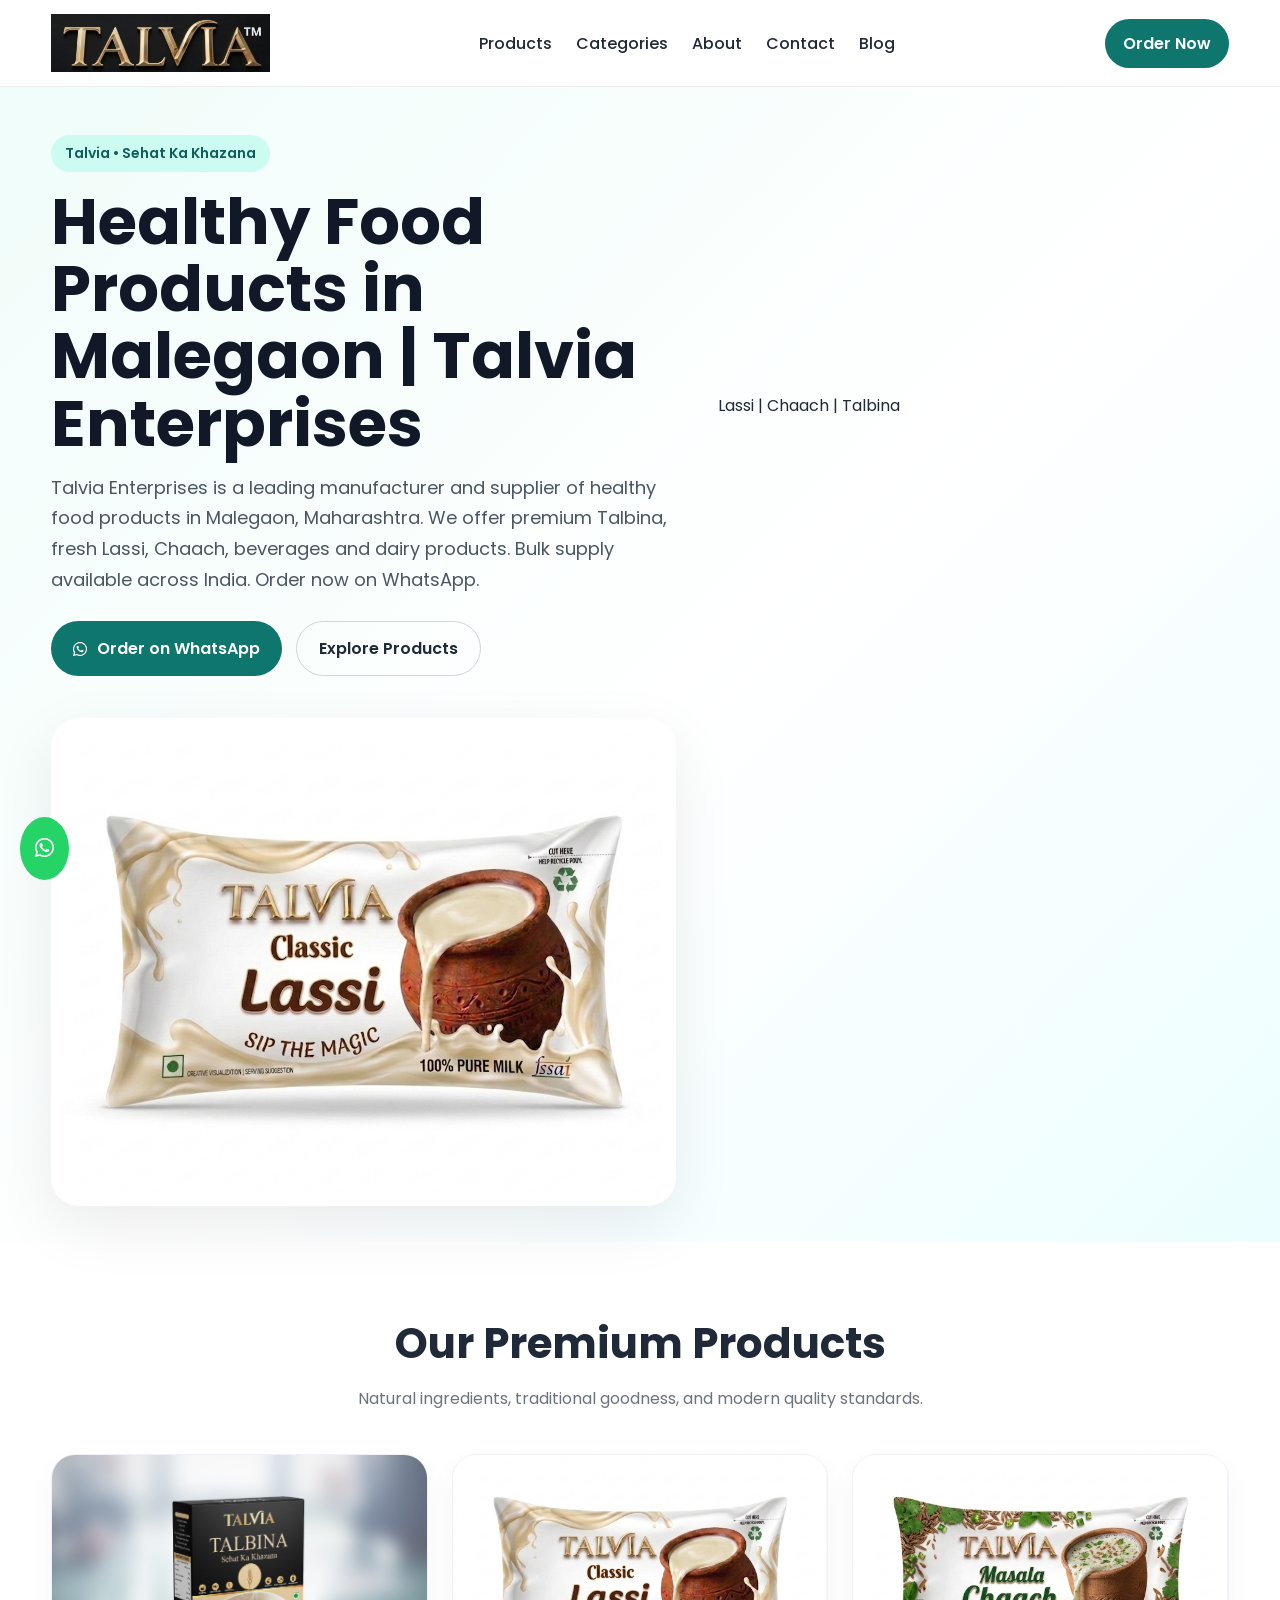
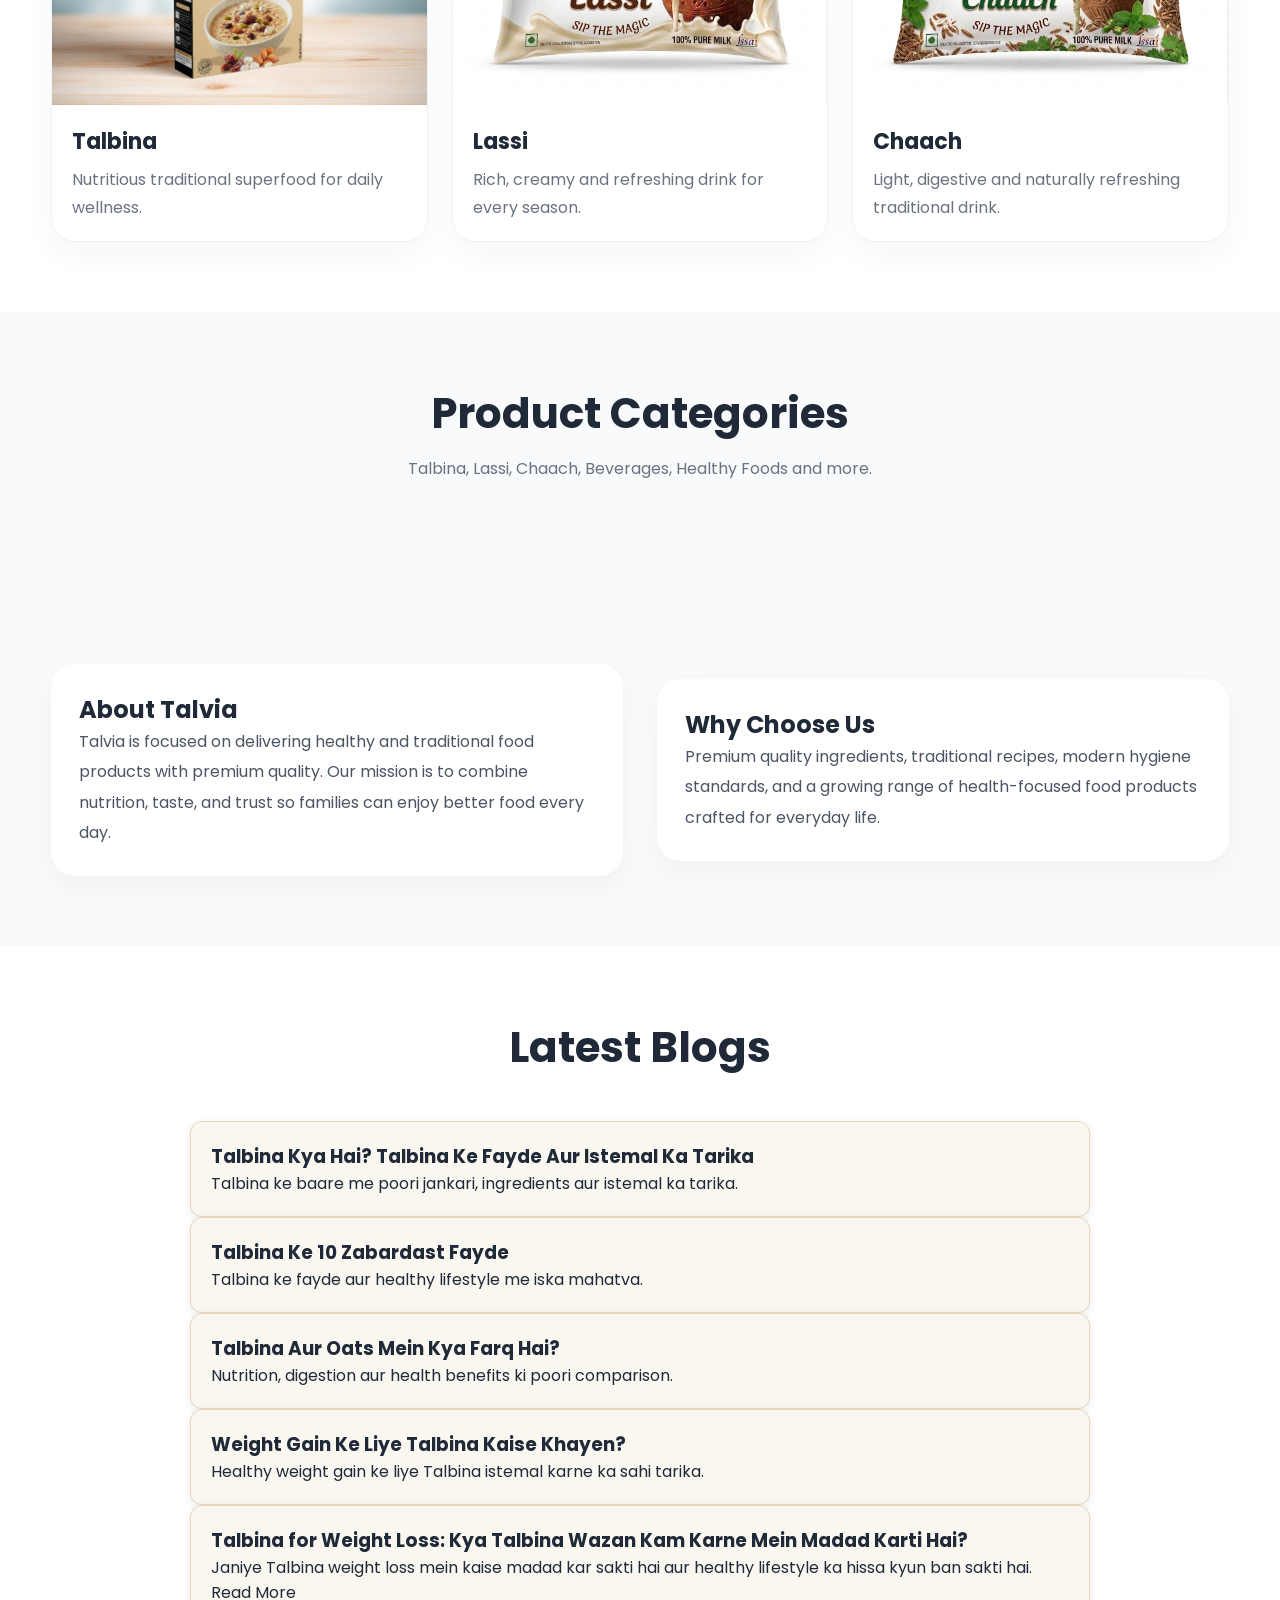
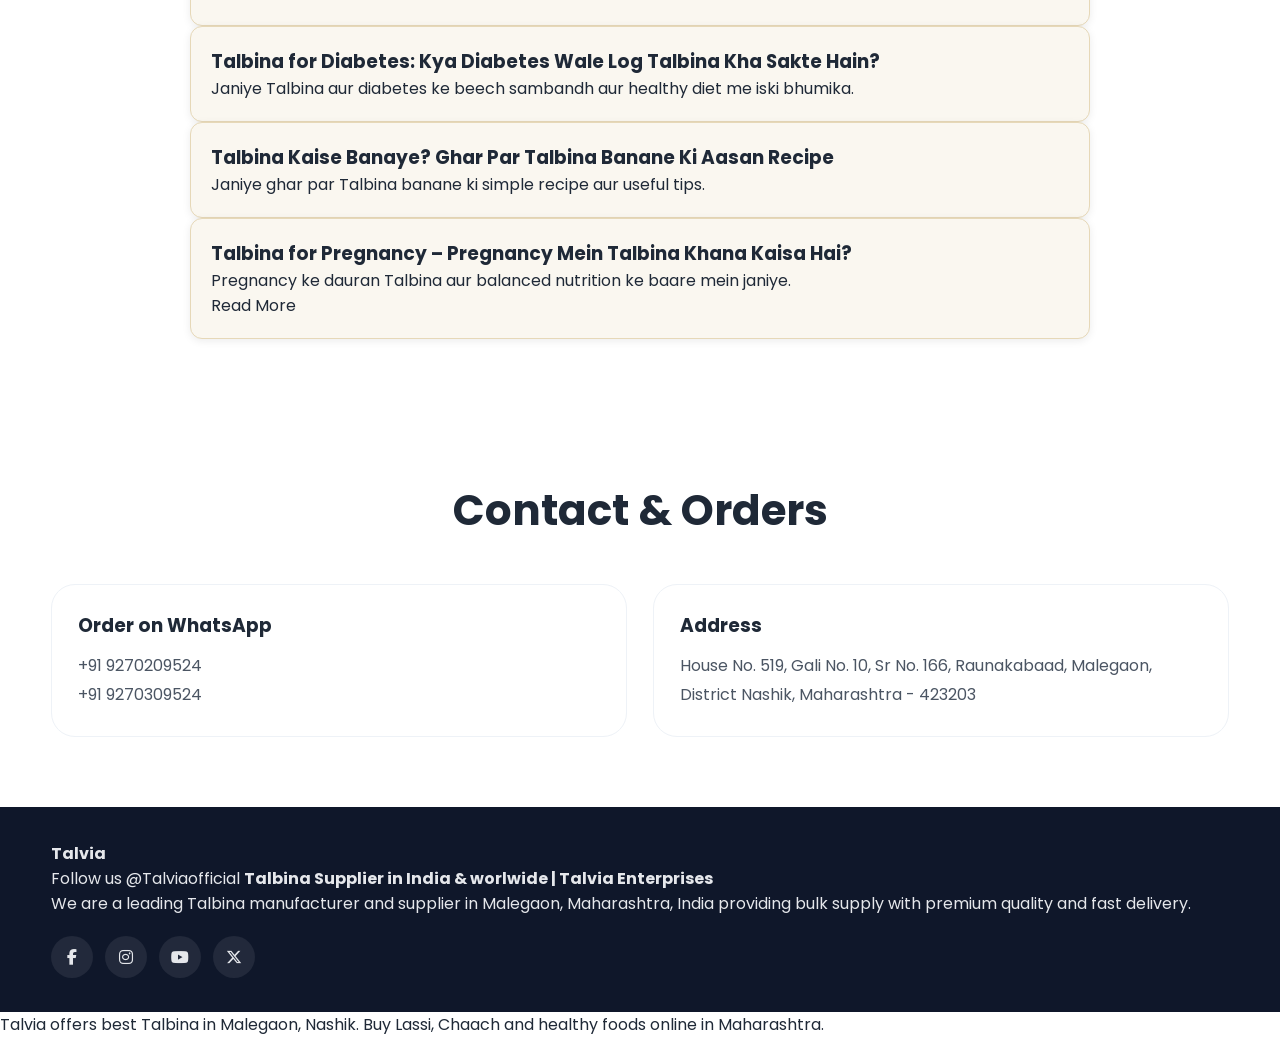
<file: index.html>
<!DOCTYPE html>
<html lang="en">
<head>
  <meta charset="UTF-8" />
  <meta name="viewport" content="width=device-width, initial-scale=1.0" />
  <title>Talvia | Premium Talbina (Talbeena), Lassi, Chaach & Healthy Food Products India</title>
<meta name="description" content="Talvia - Healthy Talbina products and recipes. Learn benefits, recipes and natural nutrition tips.">
<meta name="keywords" content="Talbina, Healthy food, Natural nutrition, Talvia products, Healthy breakfast">
<meta name="viewport" content="width=device-width, initial-scale=1.0">
  <meta property="og:title" content="Talvia - Healthy Talbina Products">
<meta property="og:description" content="Learn about Talbina benefits, recipes and healthy lifestyle.">
<meta property="og:type" content="website">
<meta name="description" content="Talvia provides premium healthy food products like Lassi, Chaach and Talbina. High-quality dairy and nutritious products with bulk supply across India. Order now on WhatsApp +91 9270209524.">
<meta name="robots" content="index, follow">
<meta name="googlebot" content="index, follow">
<meta name="keywords" content="Talvia, Lassi, Chaach, Talbina, Healthy Food, Dairy Products, Food Supplier India">

<meta name="author" content="Talvia Enterprises">

<meta property="og:title" content="Talvia - Healthy Food Products">
<meta property="og:description" content="Premium quality Talbina, Lassi, Chaach and healthy food products.">
<meta property="og:image" content="https://talvia.in/logo.png">
<meta property="og:url" content="https://talvia.in">

<link rel="canonical" href="https://talvia.in/" />
<link rel="preconnect" href="https://fonts.googleapis.com">
  <link rel="preconnect" href="https://fonts.gstatic.com" crossorigin>
  <link href="https://fonts.googleapis.com/css2?family=Poppins:wght@300;400;500;600;700;800&display=swap" rel="stylesheet">
  <link rel="stylesheet" href="https://cdnjs.cloudflare.com/ajax/libs/font-awesome/6.5.2/css/all.min.css">
  <style>
    *{margin:0;padding:0;box-sizing:border-box}
    html{scroll-behavior:smooth}
    body{font-family:'Poppins',sans-serif;color:#1f2937;background:#fff;overflow-x:hidden}
    img{max-width:100%;display:block}
    a{text-decoration:none;color:inherit}

    .container{width:min(1180px,92%);margin:auto}

    header{position:sticky;top:0;z-index:1000;background:rgba(255,255,255,.96);backdrop-filter:blur(10px);border-bottom:1px solid #eee}
    .nav{display:flex;align-items:center;justify-content:space-between;padding:14px 0;gap:20px}
    .logo img{height:58px;width:auto}
    .menu{display:flex;gap:24px;font-weight:500;align-items:center}
    .menu a:hover{color:#0f766e}
    .cta-btn{background:#0f766e;color:#fff;padding:12px 18px;border-radius:999px;font-weight:600}

    .hero{padding:48px 0 36px;background:linear-gradient(135deg,#f0fdfa,#ffffff 55%,#ecfeff)}
    .hero-grid{display:grid;grid-template-columns:1.1fr .9fr;align-items:center;gap:42px}
    .badge{display:inline-block;background:#ccfbf1;color:#115e59;padding:8px 14px;border-radius:999px;font-size:14px;font-weight:600;margin-bottom:16px}
    h1{font-size:clamp(34px,5vw,64px);line-height:1.05;color:#111827;margin-bottom:16px}
    .hero p{font-size:18px;line-height:1.7;color:#4b5563;margin-bottom:26px}
    .hero-actions{display:flex;flex-wrap:wrap;gap:14px}
    .btn-primary,.btn-secondary{padding:14px 22px;border-radius:999px;font-weight:600;display:inline-flex;align-items:center;gap:10px}
    .btn-primary{background:#0f766e;color:#fff}
    .btn-secondary{border:1px solid #d1d5db}

    .slider-card{background:#fff;padding:14px;border-radius:28px;box-shadow:0 20px 60px rgba(0,0,0,.08)}
    .slider-wrap{overflow:hidden;border-radius:22px}
    .slides{display:flex;transition:transform .9s ease-in-out}
    .slides img{width:100%;height:460px;object-fit:cover;flex-shrink:0}

    section{padding:70px 0}
    .section-title{text-align:center;margin-bottom:42px}
    .section-title h2{font-size:clamp(28px,4vw,42px);margin-bottom:10px}
    .section-title p{color:#6b7280;max-width:650px;margin:auto;line-height:1.7}

    .products-grid{display:grid;grid-template-columns:repeat(3,1fr);gap:24px}
    .product-card{background:#fff;border:1px solid #eef2f7;border-radius:24px;overflow:hidden;box-shadow:0 12px 30px rgba(0,0,0,.04);transition:.25s}
    .product-card:hover{transform:translateY(-6px)}
    .product-card img{height:250px;width:100%;object-fit:cover}
    .product-card .content{padding:20px}
    .product-card h3{margin-bottom:8px;font-size:22px}
    .product-card p{color:#6b7280;line-height:1.7}

    .about{background:#f8fafc}
    .about-grid{display:grid;grid-template-columns:1fr 1fr;gap:34px;align-items:center}
    .about-box{background:#fff;padding:28px;border-radius:24px;box-shadow:0 12px 28px rgba(0,0,0,.04)}
    .about-box p{line-height:1.9;color:#4b5563}

    .contact-grid{display:grid;grid-template-columns:1fr 1fr;gap:26px}
    .contact-card{background:#fff;border:1px solid #eef2f7;padding:26px;border-radius:24px}
    .contact-card h3{margin-bottom:12px}
    .contact-card p{line-height:1.8;color:#4b5563}

    footer{background:#0f172a;color:#e5e7eb;padding:34px 0}
    .footer-wrap{display:flex;justify-content:space-between;align-items:center;gap:20px;flex-wrap:wrap}
    .socials{display:flex;gap:12px;flex-wrap:wrap}
    .socials a{width:42px;height:42px;border-radius:50%;display:flex;align-items:center;justify-content:center;background:rgba(255,255,255,.08)}

    @media (max-width: 980px){
      .hero-grid,.about-grid,.contact-grid{grid-template-columns:1fr}
      .products-grid{grid-template-columns:repeat(2,1fr)}
      .menu{display:none}
      .slides img{height:380px}
    }

    @media (max-width: 640px){
      .hero{padding-top:28px}
      .products-grid{grid-template-columns:1fr}
      .logo img{height:48px}
      .slides img{height:280px}
      .hero p{font-size:16px}
      .btn-primary,.btn-secondary,.cta-btn{width:100%;justify-content:center}
      .hero-actions{flex-direction:column}
    }
  </style>
<script type="application/ld+json">
{
  "@context": "https://schema.org",
  "@type": "FoodEstablishment",
  "name": "Talvia Enterprises",
  "image": "https://talvia.in/logo.png",
  "url": "https://talvia.in",
  "telephone": "+91-919270209524",
  "address": {
    "@type": "PostalAddress",
    "streetAddress": "House No. 519, Gali No. 10, Sr No. 166",
    "addressLocality": "Malegaon",
    "addressRegion": "Maharashtra",
    "postalCode": "423203",
    "addressCountry": "IN"
  },
  "servesCuisine": "Healthy Food, Dairy Products",
  "priceRange": "₹₹"
}
</script>

</head>
</head>
<body>

<header>
  <div class="container nav">
    <a href="#" class="logo"><img src="logo.png" alt="Talvia Logo"></a>
    <nav class="menu">
      <a href="#products">Products</a>
      <a href="#categories">Categories</a>
      <a href="#about">About</a>
      <a href="#contact">Contact</a>
      <a href="/blog/talbina-kya-hai.html">Blog</a>
    </nav>
    <a href="https://wa.me/919270209524" class="cta-btn">Order Now</a>
  </div>
</header>

<section class="hero">
  <div class="container hero-grid">
    <div>
      <span class="badge">Talvia • Sehat Ka Khazana</span>
      <h1>Healthy Food Products in Malegaon | Talvia Enterprises</h1>

<p>
Talvia Enterprises is a leading manufacturer and supplier of healthy food products in Malegaon, Maharashtra. 
We offer premium Talbina, fresh Lassi, Chaach, beverages and dairy products. 
Bulk supply available across India. Order now on WhatsApp.
</p>
      <div class="hero-actions">
        <a class="btn-primary" href="https://wa.me/919270209524"><i class="fa-brands fa-whatsapp"></i> Order on WhatsApp</a>
        <a class="btn-secondary" href="#products">Explore Products</a>
      </div>
    </div>
<div>
  <a href="lassi.html">Lassi</a> |
  <a href="chaach.html">Chaach</a> |
  <a href="talbina.html">Talbina</a>
</div>
    <div class="slider-card">
      <div class="slider-wrap">
        <div class="slides" id="slides">
          <img src="lassi1.png" alt="Lassi">
          <img src="lassi2.png" alt="Lassi">
          <img src="lassi3.png" alt="Lassi">
          <img src="lassi4.png" alt="Lassi">
          <img src="chaach.png" alt="Chaach">
          <img src="talbina.jpg" alt="Talbina">
        </div>
      </div>
    </div>
  </div>
</section>

<section id="products">
  <div class="container">
    <div class="section-title">
      <h2>Our Premium Products</h2>
      <p>Natural ingredients, traditional goodness, and modern quality standards.</p>
    </div>

    <div class="products-grid">
      <div class="product-card"><img src="talbina.jpg" alt="Talbina"><div class="content"><h3>Talbina</h3><p>Nutritious traditional superfood for daily wellness.</p></div></div>
      <div class="product-card"><img src="lassi1.png" alt="Lassi"><div class="content"><h3>Lassi</h3><p>Rich, creamy and refreshing drink for every season.</p></div></div>
      <div class="product-card"><img src="chaach.png" alt="Chaach"><div class="content"><h3>Chaach</h3><p>Light, digestive and naturally refreshing traditional drink.</p></div></div>
    </div>
  </div>
</section>

<section id="categories" class="about">
  <div class="container">
    <div class="section-title">
      <h2>Product Categories</h2>
      <p>Talbina, Lassi, Chaach, Beverages, Healthy Foods and more.</p>
    </div>
  </div>
</section>

<section id="about" class="about">
  <div class="container about-grid">
    <div class="about-box">
      <h2>About Talvia</h2>
      <p>Talvia is focused on delivering healthy and traditional food products with premium quality. Our mission is to combine nutrition, taste, and trust so families can enjoy better food every day.</p>
    </div>
    <div class="about-box">
      <h2>Why Choose Us</h2>
      <p>Premium quality ingredients, traditional recipes, modern hygiene standards, and a growing range of health-focused food products crafted for everyday life.</p>
    </div>
  </div>
</section>
<section id="blog">
  <div class="container">
    <div class="section-title">
      <h2>Latest Blogs</h2>
    </div>

    <div class="grid" style="max-width:900px;margin:auto;">

      <div style="background:#faf7f0;border:1px solid #e6d8b8;padding:20px;border-radius:12px;box-shadow:0 2px 8px rgba(0,0,0,0.08);">
        <h3>
          <a href="/blog/talbina-kya-hai.html">
            Talbina Kya Hai? Talbina Ke Fayde Aur Istemal Ka Tarika
          </a>
        </h3>
        <p>Talbina ke baare me poori jankari, ingredients aur istemal ka tarika.</p>
      </div>

      <div style="background:#faf7f0;border:1px solid #e6d8b8;padding:20px;border-radius:12px;box-shadow:0 2px 8px rgba(0,0,0,0.08);">
        <h3>
          <a href="/blog/talbina-ke-10-zabardast-fayde.html">
            Talbina Ke 10 Zabardast Fayde
          </a>
        </h3>
        <p>Talbina ke fayde aur healthy lifestyle me iska mahatva.</p>
      </div>
      <div style="background:#faf7f0;border:1px solid #e6d8b8;padding:20px;border-radius:12px;box-shadow:0 2px 8px rgba(0,0,0,0.08);">
  <h3>
    <a href="/blog/talbina-vs-oats.html">
      Talbina Aur Oats Mein Kya Farq Hai?
    </a>
  </h3>
  <p>Nutrition, digestion aur health benefits ki poori comparison.</p>
</div>
  <div style="background:#faf7f0;border:1px solid #e6d8b8;padding:20px;border-radius:12px;box-shadow:0 2px 8px rgba(0,0,0,0.08);">
  <h3>
    <a href="/blog/weight-gain-talbina.html">
      Weight Gain Ke Liye Talbina Kaise Khayen?
    </a>
  </h3>
  <p>Healthy weight gain ke liye Talbina istemal karne ka sahi tarika.</p>
</div>
<div style="background:#faf7f0;border:1px solid #e6d8b8;padding:20px;border-radius:12px;box-shadow:0 2px 8px rgba(0,0,0,0.08);">
  <h3>
  <a href="/blog/talbina-for-weight-loss.html">
    Talbina for Weight Loss: Kya Talbina Wazan Kam Karne Mein Madad Karti Hai?
  </a>
</h3>
  <p>Janiye Talbina weight loss mein kaise madad kar sakti hai aur healthy lifestyle ka hissa kyun ban sakti hai.</p>
  <a href="/blog/talbina-for-weight-loss.html">Read More</a>
</div>
  <div style="background:#faf7f0;border:1px solid #e6d8b8;padding:20px;border-radius:12px;box-shadow:0 2px 8px rgba(0,0,0,0.08);">
  <h3>
    <a href="/blog/talbina-for-diabetes.html">
      Talbina for Diabetes: Kya Diabetes Wale Log Talbina Kha Sakte Hain?
    </a>
  </h3>
  <p>Janiye Talbina aur diabetes ke beech sambandh aur healthy diet me iski bhumika.</p>
</div>
  <div style="background:#faf7f0;border:1px solid #e6d8b8;padding:20px;border-radius:12px;box-shadow:0 2px 8px rgba(0,0,0,0.08);">
  <h3>
    <a href="/blog/talbina-kaise-banaye.html">
      Talbina Kaise Banaye? Ghar Par Talbina Banane Ki Aasan Recipe
    </a>
  </h3>
  <p>Janiye ghar par Talbina banane ki simple recipe aur useful tips.</p>
</div>
  <div style="background:#faf7f0;border:1px solid #e6d8b8;padding:20px;border-radius:12px;box-shadow:0 2px 8px rgba(0,0,0,0.08);">
<h3>
<a href="/blog/talbina-for-pregnancy.html">
Talbina for Pregnancy – Pregnancy Mein Talbina Khana Kaisa Hai?
</a>
</h3>

<p>Pregnancy ke dauran Talbina aur balanced nutrition ke baare mein janiye.</p>

<a href="/blog/talbina-for-pregnancy.html">Read More</a>
</div>
    </div>
  </div>
</section>
<section id="contact">
  <div class="container">
    <div class="section-title">
      <h2>Contact & Orders</h2>
    </div>

    <div class="contact-grid">
      <div class="contact-card">
        <h3>Order on WhatsApp</h3>
        <p>+91 9270209524<br>+91 9270309524</p>
      </div>
      <div class="contact-card">
        <h3>Address</h3>
        <p>House No. 519, Gali No. 10, Sr No. 166, Raunakabaad, Malegaon, District Nashik, Maharashtra - 423203</p>
      </div>
    </div>
  </div>
</section>

<footer>
  <div class="container footer-wrap">
    <div>
      <strong>Talvia</strong><br>
      Follow us @Talviaofficial
   <strong>Talbina Supplier in India & worlwide | Talvia Enterprises</strong>

<p>
We are a leading Talbina manufacturer and supplier in Malegaon, Maharashtra, India providing bulk supply with premium quality and fast delivery.
</p> </div>

    <div class="socials">
      <a href="https://facebook.com/Talviaofficial" target="_blank"><i class="fa-brands fa-facebook-f"></i></a>
      <a href="https://instagram.com/Talviaofficial" target="_blank"><i class="fa-brands fa-instagram"></i></a>
      <a href="https://youtube.com/@Talviaofficial" target="_blank"><i class="fa-brands fa-youtube"></i></a>
      <a href="https://x.com/Talviaofficial" target="_blank"><i class="fa-brands fa-x-twitter"></i></a>
    </div>
  </div>
</footer>

<script>
  const slides = document.getElementById('slides');
  const total = slides.children.length;
  let index = 0;

  setInterval(() => {
    index = (index + 1) % total;
    slides.style.transform = `translateX(-${index * 100}%)`;
  }, 5000);
</script>
<script>
let i=0;
let slides=document.getElementById('slides');
let total=slides.children.length;

setInterval(()=>{
 i=(i+1)%total;
 slides.style.transform=`translateX(-${i*100}%)`;
},5000);
</script>

<a href="https://wa.me/919270209524" style="
position:fixed;
bottom:20px;
left:20px;
background:#25D366;
color:white;
padding:15px;
border-radius:50%;
font-size:22px;
z-index:1000;">
<i class="fa-brands fa-whatsapp"></i>
</a>
Talvia offers best Talbina in Malegaon, Nashik.
Buy Lassi, Chaach and healthy foods online in Maharashtra.
</body>
</html>
</file>
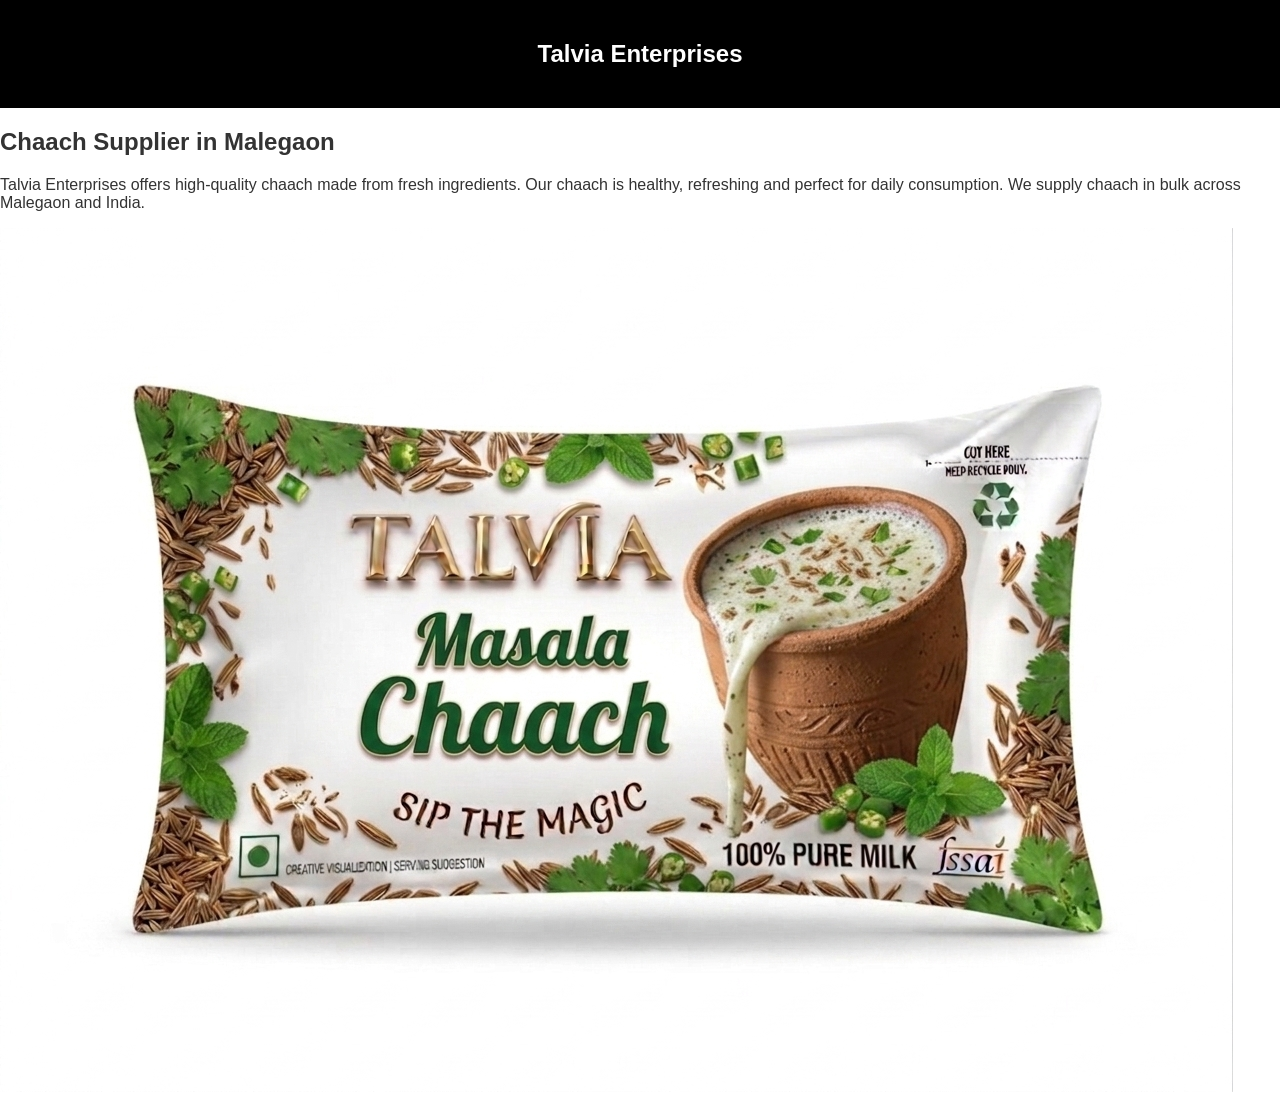
<file: chaach.html>
<!DOCTYPE html>
<html lang="en">
<head>
<meta charset="UTF-8">
<meta name="viewport" content="width=device-width, initial-scale=1.0">

<title>Chaach Supplier in Malegaon | Talvia Enterprises</title>
<meta name="description" content="Premium quality chaach supplier in Malegaon. Talvia Enterprises provides fresh and hygienic chaach for bulk supply across India.">

<link rel="stylesheet" href="style.css">
</head>

<body>

<header>
<h2>Talvia Enterprises</h2>
</header>

<section>
<h1>Chaach Supplier in Malegaon</h1>

<p>Talvia Enterprises offers high-quality chaach made from fresh ingredients. Our chaach is healthy, refreshing and perfect for daily consumption. We supply chaach in bulk across Malegaon and India.</p>

<img src="chaach.png" alt="Fresh Chaach by Talvia Enterprises">

</section>

</body>
</html>
</file>
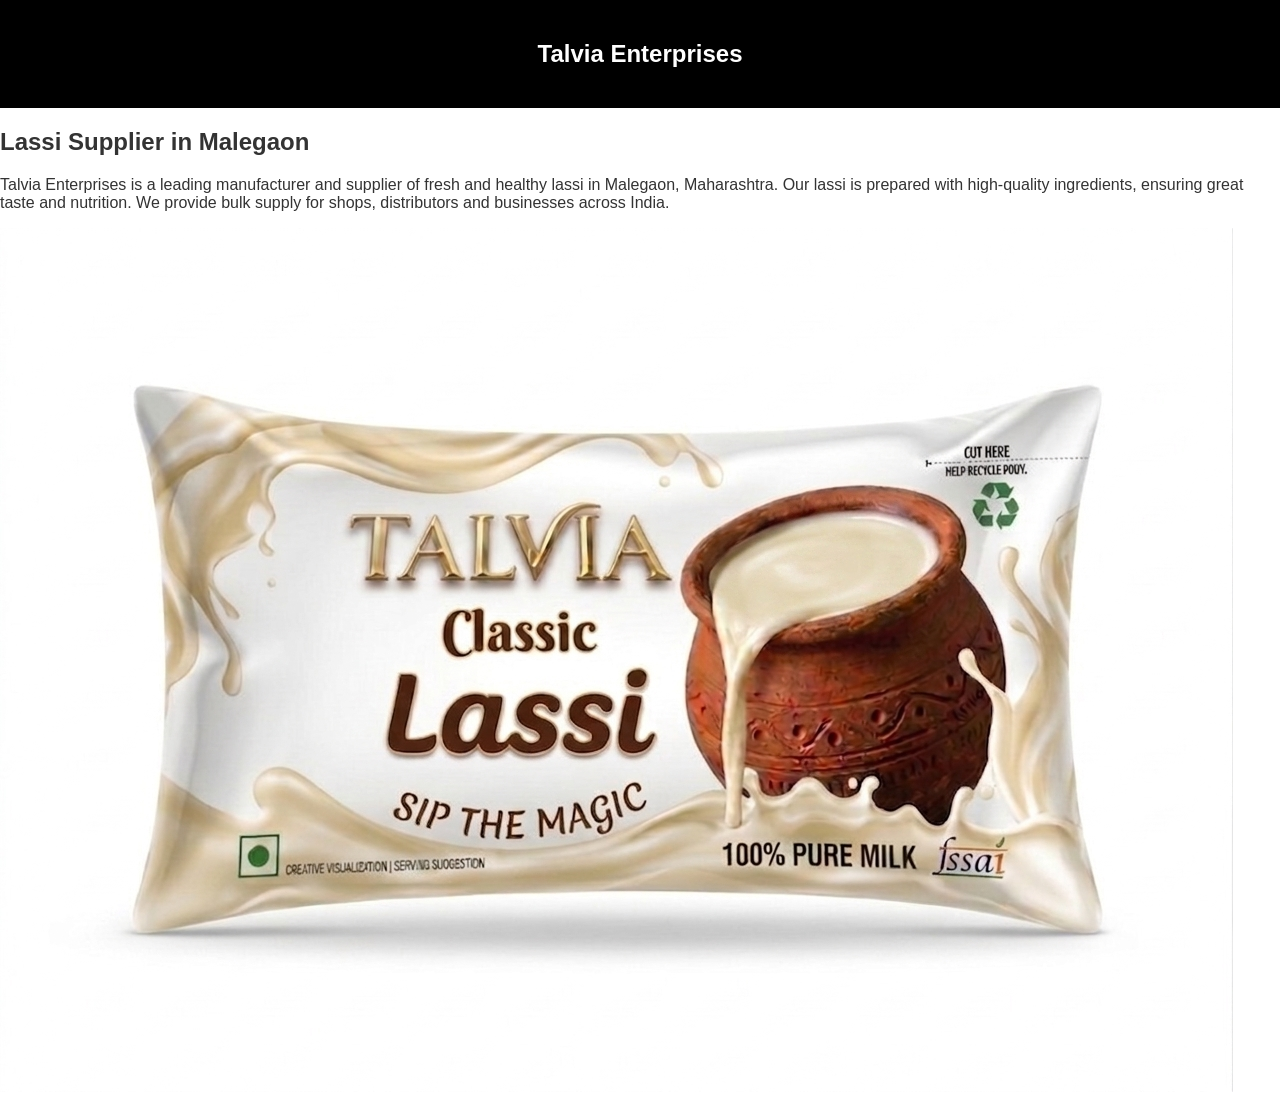
<file: lassi.html>
<!DOCTYPE html>
<html lang="en">
<head>
<meta charset="UTF-8">
<meta name="viewport" content="width=device-width, initial-scale=1.0">

<title>Lassi Supplier in Malegaon | Talvia Enterprises</title>
<meta name="description" content="Talvia Enterprises is a trusted lassi manufacturer and supplier in Malegaon. Fresh, hygienic and premium quality lassi for bulk supply across India.">

<link rel="stylesheet" href="style.css">
</head>

<body>

<header>
<h2>Talvia Enterprises</h2>
</header>

<section>
<h1>Lassi Supplier in Malegaon</h1>

<p>Talvia Enterprises is a leading manufacturer and supplier of fresh and healthy lassi in Malegaon, Maharashtra. Our lassi is prepared with high-quality ingredients, ensuring great taste and nutrition. We provide bulk supply for shops, distributors and businesses across India.</p>

<img src="lassi1.png" alt="Fresh Lassi by Talvia Enterprises">

</section>

</body>
</html>
</file>
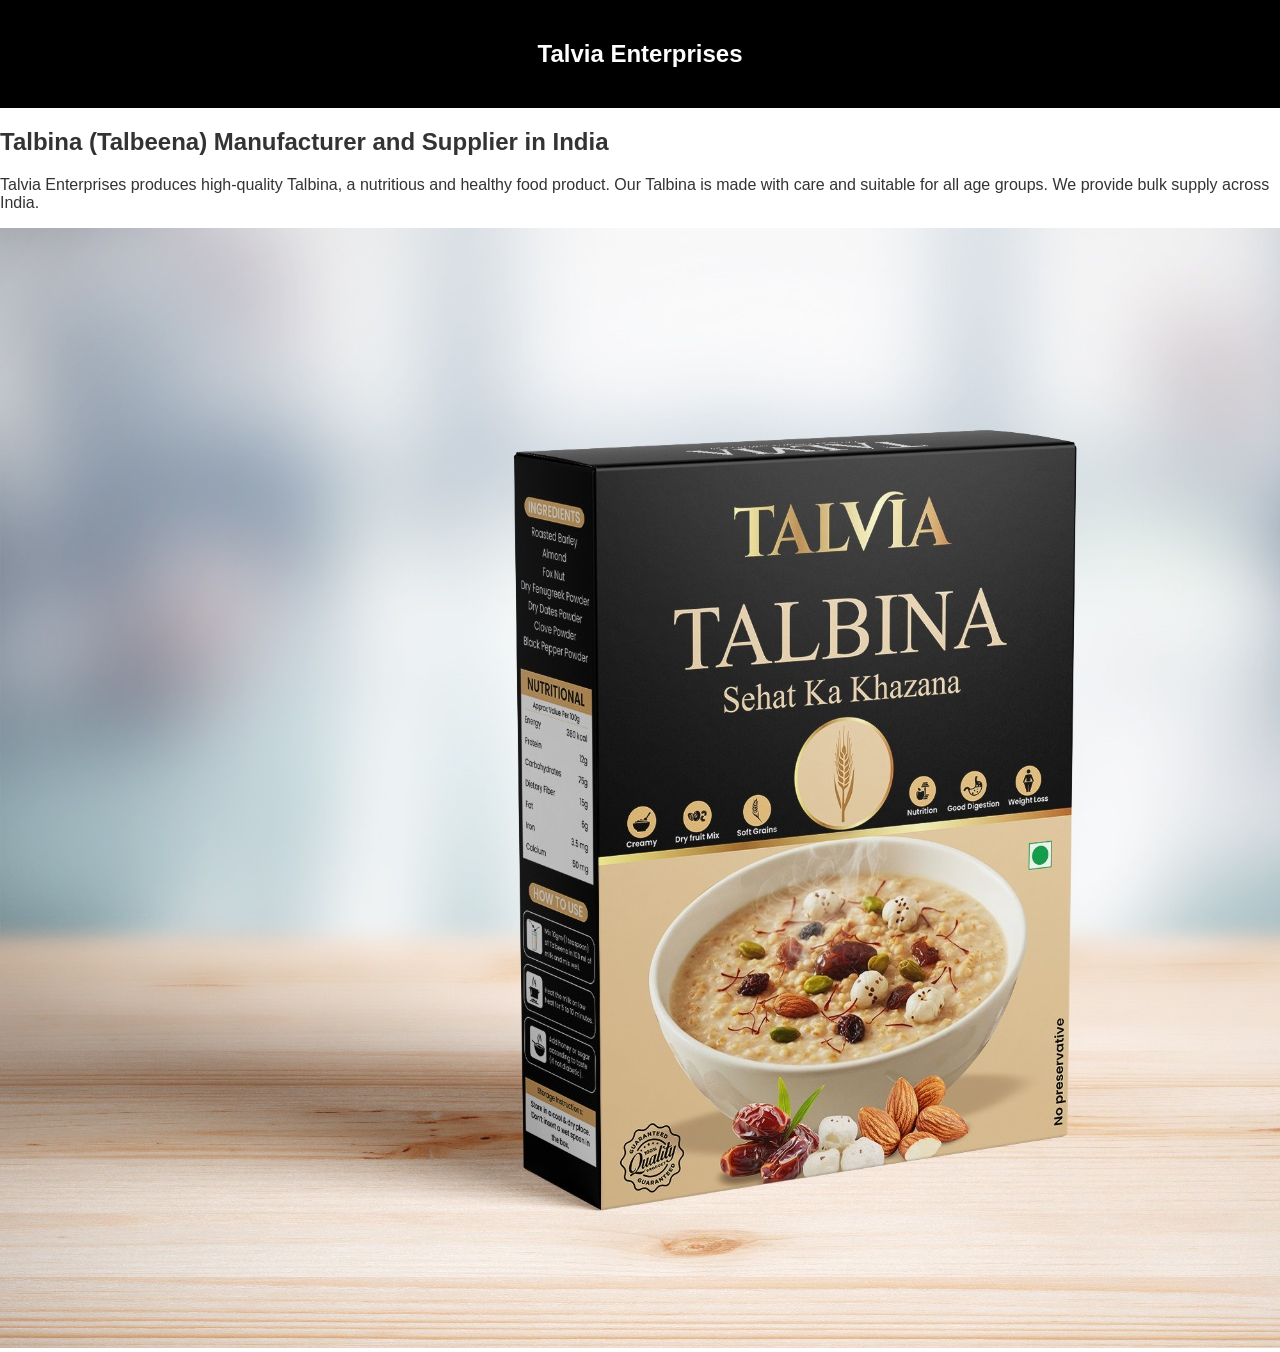
<file: talbina.html>
<!DOCTYPE html>
<html lang="en">
<head>
<meta charset="UTF-8">
<meta name="viewport" content="width=device-width, initial-scale=1.0">

<title>Talbina (Talbeena) Manufacturer in India | Talvia Enterprises</title>
<meta name="description" content="Talvia Enterprises is a trusted Talbina manufacturer in India. Healthy and nutritious Talbina available for bulk orders.">

<link rel="stylesheet" href="style.css">
</head>

<body>

<header>
<h2>Talvia Enterprises</h2>
</header>

<section>
<h1>Talbina (Talbeena) Manufacturer and Supplier in India</h1>

<p>Talvia Enterprises produces high-quality Talbina, a nutritious and healthy food product. Our Talbina is made with care and suitable for all age groups. We provide bulk supply across India.</p>

<img src="talbina.jpg" alt="Healthy Talbina by Talvia Enterprises">

</section>

</body>
</html>
</file>
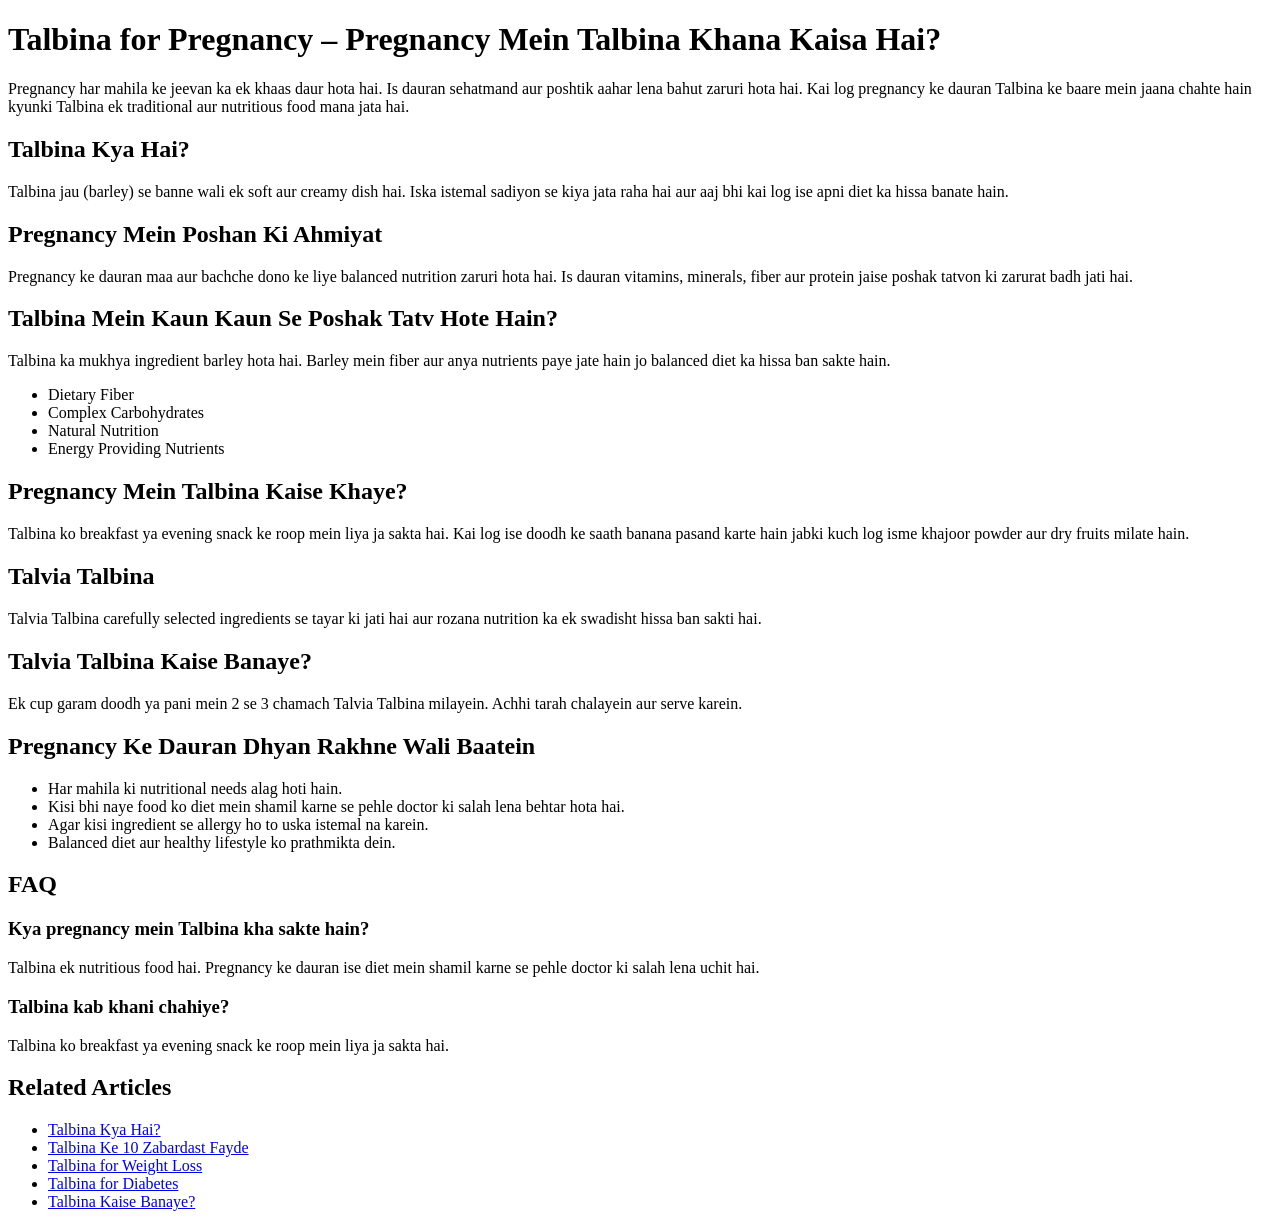
<file: blog/talbina-for-pregnancy.html>
<!DOCTYPE html>
<html lang="en">
<head>
<meta charset="UTF-8">
<meta name="viewport" content="width=device-width, initial-scale=1.0">

<title>Talbina for Pregnancy – Pregnancy Mein Talbina Khana Kaisa Hai? | Talvia</title>

<meta name="description" content="Janiye pregnancy ke dauran Talbina ke baare mein. Talbina ek nutritious food hai jo balanced diet ka hissa ban sakta hai.">

</head>
<body>

<h1>Talbina for Pregnancy – Pregnancy Mein Talbina Khana Kaisa Hai?</h1>

<p>Pregnancy har mahila ke jeevan ka ek khaas daur hota hai. Is dauran sehatmand aur poshtik aahar lena bahut zaruri hota hai. Kai log pregnancy ke dauran Talbina ke baare mein jaana chahte hain kyunki Talbina ek traditional aur nutritious food mana jata hai.</p>

<h2>Talbina Kya Hai?</h2>

<p>Talbina jau (barley) se banne wali ek soft aur creamy dish hai. Iska istemal sadiyon se kiya jata raha hai aur aaj bhi kai log ise apni diet ka hissa banate hain.</p>

<h2>Pregnancy Mein Poshan Ki Ahmiyat</h2>

<p>Pregnancy ke dauran maa aur bachche dono ke liye balanced nutrition zaruri hota hai. Is dauran vitamins, minerals, fiber aur protein jaise poshak tatvon ki zarurat badh jati hai.</p>

<h2>Talbina Mein Kaun Kaun Se Poshak Tatv Hote Hain?</h2>

<p>Talbina ka mukhya ingredient barley hota hai. Barley mein fiber aur anya nutrients paye jate hain jo balanced diet ka hissa ban sakte hain.</p>

<ul>
<li>Dietary Fiber</li>
<li>Complex Carbohydrates</li>
<li>Natural Nutrition</li>
<li>Energy Providing Nutrients</li>
</ul>

<h2>Pregnancy Mein Talbina Kaise Khaye?</h2>

<p>Talbina ko breakfast ya evening snack ke roop mein liya ja sakta hai. Kai log ise doodh ke saath banana pasand karte hain jabki kuch log isme khajoor powder aur dry fruits milate hain.</p>

<h2>Talvia Talbina</h2>

<p>Talvia Talbina carefully selected ingredients se tayar ki jati hai aur rozana nutrition ka ek swadisht hissa ban sakti hai.</p>

<h2>Talvia Talbina Kaise Banaye?</h2>

<p>Ek cup garam doodh ya pani mein 2 se 3 chamach Talvia Talbina milayein. Achhi tarah chalayein aur serve karein.</p>

<h2>Pregnancy Ke Dauran Dhyan Rakhne Wali Baatein</h2>

<ul>
<li>Har mahila ki nutritional needs alag hoti hain.</li>
<li>Kisi bhi naye food ko diet mein shamil karne se pehle doctor ki salah lena behtar hota hai.</li>
<li>Agar kisi ingredient se allergy ho to uska istemal na karein.</li>
<li>Balanced diet aur healthy lifestyle ko prathmikta dein.</li>
</ul>

<h2>FAQ</h2>

<h3>Kya pregnancy mein Talbina kha sakte hain?</h3>

<p>Talbina ek nutritious food hai. Pregnancy ke dauran ise diet mein shamil karne se pehle doctor ki salah lena uchit hai.</p>

<h3>Talbina kab khani chahiye?</h3>

<p>Talbina ko breakfast ya evening snack ke roop mein liya ja sakta hai.</p>

<h2>Related Articles</h2>

<ul>
<li><a href="/blog/talbina-kya-hai.html">Talbina Kya Hai?</a></li>
<li><a href="/blog/talbina-ke-10-zabardast-fayde.html">Talbina Ke 10 Zabardast Fayde</a></li>
<li><a href="/blog/talbina-for-weight-loss.html">Talbina for Weight Loss</a></li>
<li><a href="/blog/talbina-for-diabetes.html">Talbina for Diabetes</a></li>
<li><a href="/blog/talbina-kaise-banaye.html">Talbina Kaise Banaye?</a></li>
</ul>

</body>
</html>
</file>
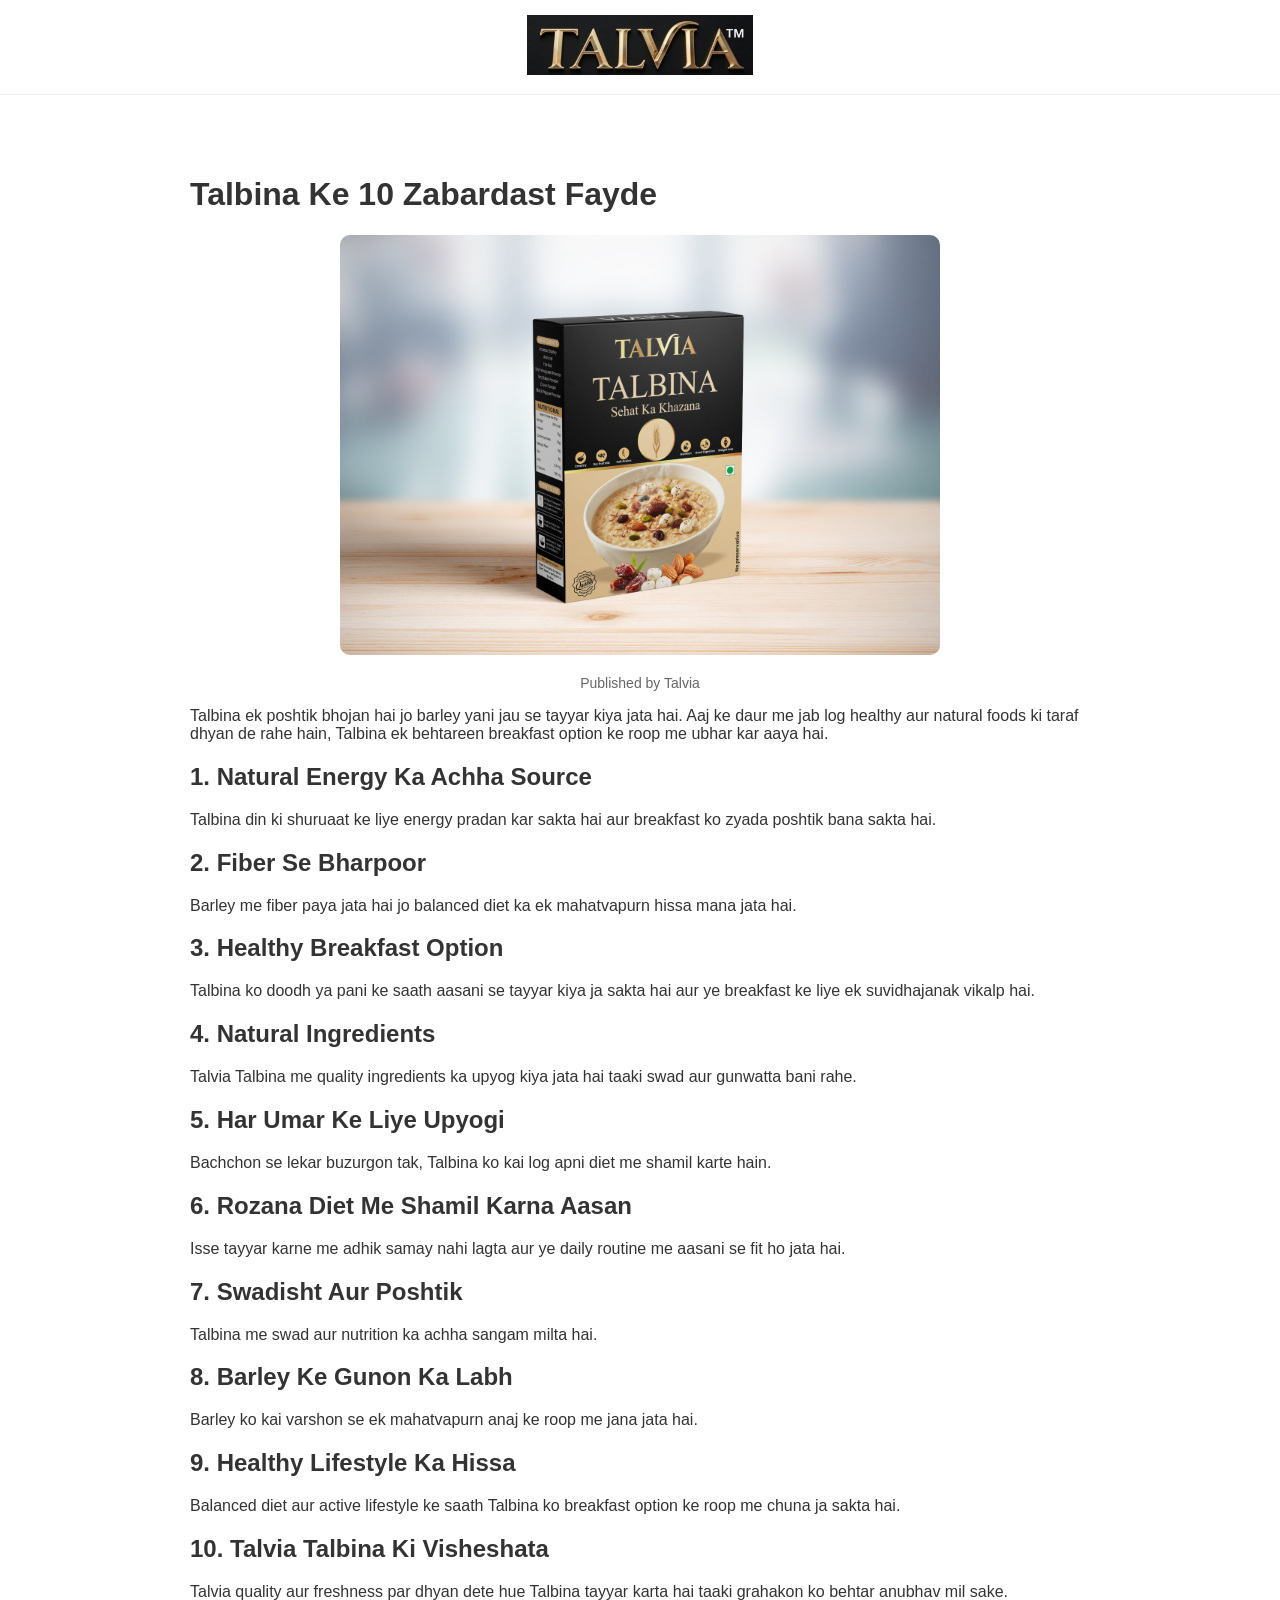
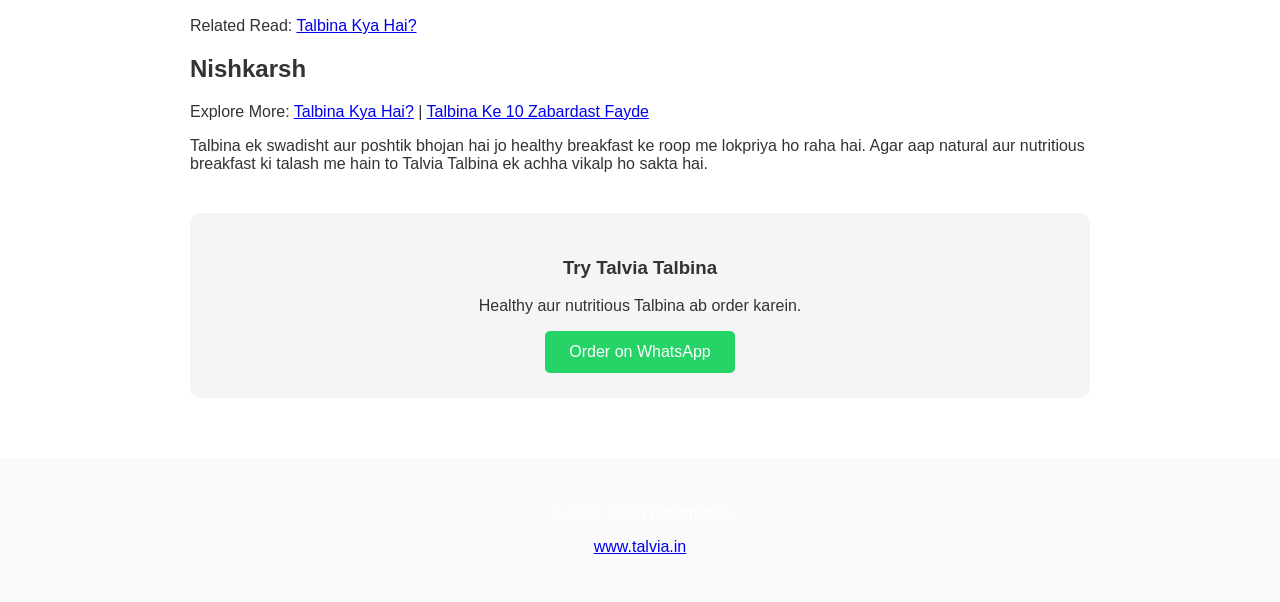
<file: blog/talbina-ke-10-zabardast-fayde.html>
<!DOCTYPE html>

<html lang="en">
<head>
<meta charset="UTF-8">
<meta name="viewport" content="width=device-width, initial-scale=1.0">

<title>Talbina Ke 10 Zabardast Fayde | Talvia</title>

<meta name="description" content="Talbina ke 10 zabardast fayde jaaniye. Healthy breakfast, natural nutrition aur barley ke gunon ke baare me poori jankari.">

<link rel="stylesheet" href="/style.css">
<link rel="canonical" href="https://www.talvia.in/blog/talbina-ke-10-zabardast-fayde.html">
</head>

<body>

<header style="background:#fff;padding:15px 20px;border-bottom:1px solid #eee;">
<a href="https://www.talvia.in">
<img src="/logo.png" alt="Talvia Logo" style="height:60px;">
</a>
</header>

<div style="max-width:900px;margin:40px auto;padding:20px;">

<h1>Talbina Ke 10 Zabardast Fayde</h1>

<img src="/talbina.jpg" alt="Talvia Talbina" style="width:100%;max-width:600px;display:block;margin:20px auto;border-radius:10px;">

<p style="text-align:center;font-size:14px;color:#666;">
Published by Talvia
</p>

<p>
Talbina ek poshtik bhojan hai jo barley yani jau se tayyar kiya jata hai. Aaj ke daur me jab log healthy aur natural foods ki taraf dhyan de rahe hain, Talbina ek behtareen breakfast option ke roop me ubhar kar aaya hai.
</p>

<h2>1. Natural Energy Ka Achha Source</h2>
<p>
Talbina din ki shuruaat ke liye energy pradan kar sakta hai aur breakfast ko zyada poshtik bana sakta hai.
</p>

<h2>2. Fiber Se Bharpoor</h2>
<p>
Barley me fiber paya jata hai jo balanced diet ka ek mahatvapurn hissa mana jata hai.
</p>

<h2>3. Healthy Breakfast Option</h2>
<p>
Talbina ko doodh ya pani ke saath aasani se tayyar kiya ja sakta hai aur ye breakfast ke liye ek suvidhajanak vikalp hai.
</p>

<h2>4. Natural Ingredients</h2>
<p>
Talvia Talbina me quality ingredients ka upyog kiya jata hai taaki swad aur gunwatta bani rahe.
</p>

<h2>5. Har Umar Ke Liye Upyogi</h2>
<p>
Bachchon se lekar buzurgon tak, Talbina ko kai log apni diet me shamil karte hain.
</p>

<h2>6. Rozana Diet Me Shamil Karna Aasan</h2>
<p>
Isse tayyar karne me adhik samay nahi lagta aur ye daily routine me aasani se fit ho jata hai.
</p>

<h2>7. Swadisht Aur Poshtik</h2>
<p>
Talbina me swad aur nutrition ka achha sangam milta hai.
</p>

<h2>8. Barley Ke Gunon Ka Labh</h2>
<p>
Barley ko kai varshon se ek mahatvapurn anaj ke roop me jana jata hai.
</p>

<h2>9. Healthy Lifestyle Ka Hissa</h2>
<p>
Balanced diet aur active lifestyle ke saath Talbina ko breakfast option ke roop me chuna ja sakta hai.
</p>

<h2>10. Talvia Talbina Ki Visheshata</h2>
<p>
Talvia quality aur freshness par dhyan dete hue Talbina tayyar karta hai taaki grahakon ko behtar anubhav mil sake.
</p>
<p>
Related Read:
<a href="/blog/talbina-kya-hai.html">
Talbina Kya Hai?
</a>
</p>
<h2>Nishkarsh</h2>
<p>
Explore More:
<a href="/blog/talbina-kya-hai.html">Talbina Kya Hai?</a> |
<a href="/blog/talbina-ke-10-zabardast-fayde.html">Talbina Ke 10 Zabardast Fayde</a>
</p>
<p>
Talbina ek swadisht aur poshtik bhojan hai jo healthy breakfast ke roop me lokpriya ho raha hai. Agar aap natural aur nutritious breakfast ki talash me hain to Talvia Talbina ek achha vikalp ho sakta hai.
</p>

<div style="background:#f5f5f5;padding:25px;border-radius:10px;text-align:center;margin-top:40px;">
<h3>Try Talvia Talbina</h3>
<p>Healthy aur nutritious Talbina ab order karein.</p>
<a href="https://wa.me/919270209524" style="display:inline-block;padding:12px 24px;background:#25D366;color:white;text-decoration:none;border-radius:5px;">
Order on WhatsApp
</a>
</div>

</div>

<footer style="text-align:center;padding:30px;margin-top:40px;background:#fafafa;">
<p>© 2026 Talvia Enterprises</p>
<p><a href="https://www.talvia.in">www.talvia.in</a></p>
</footer>

</body>
</html>
</file>
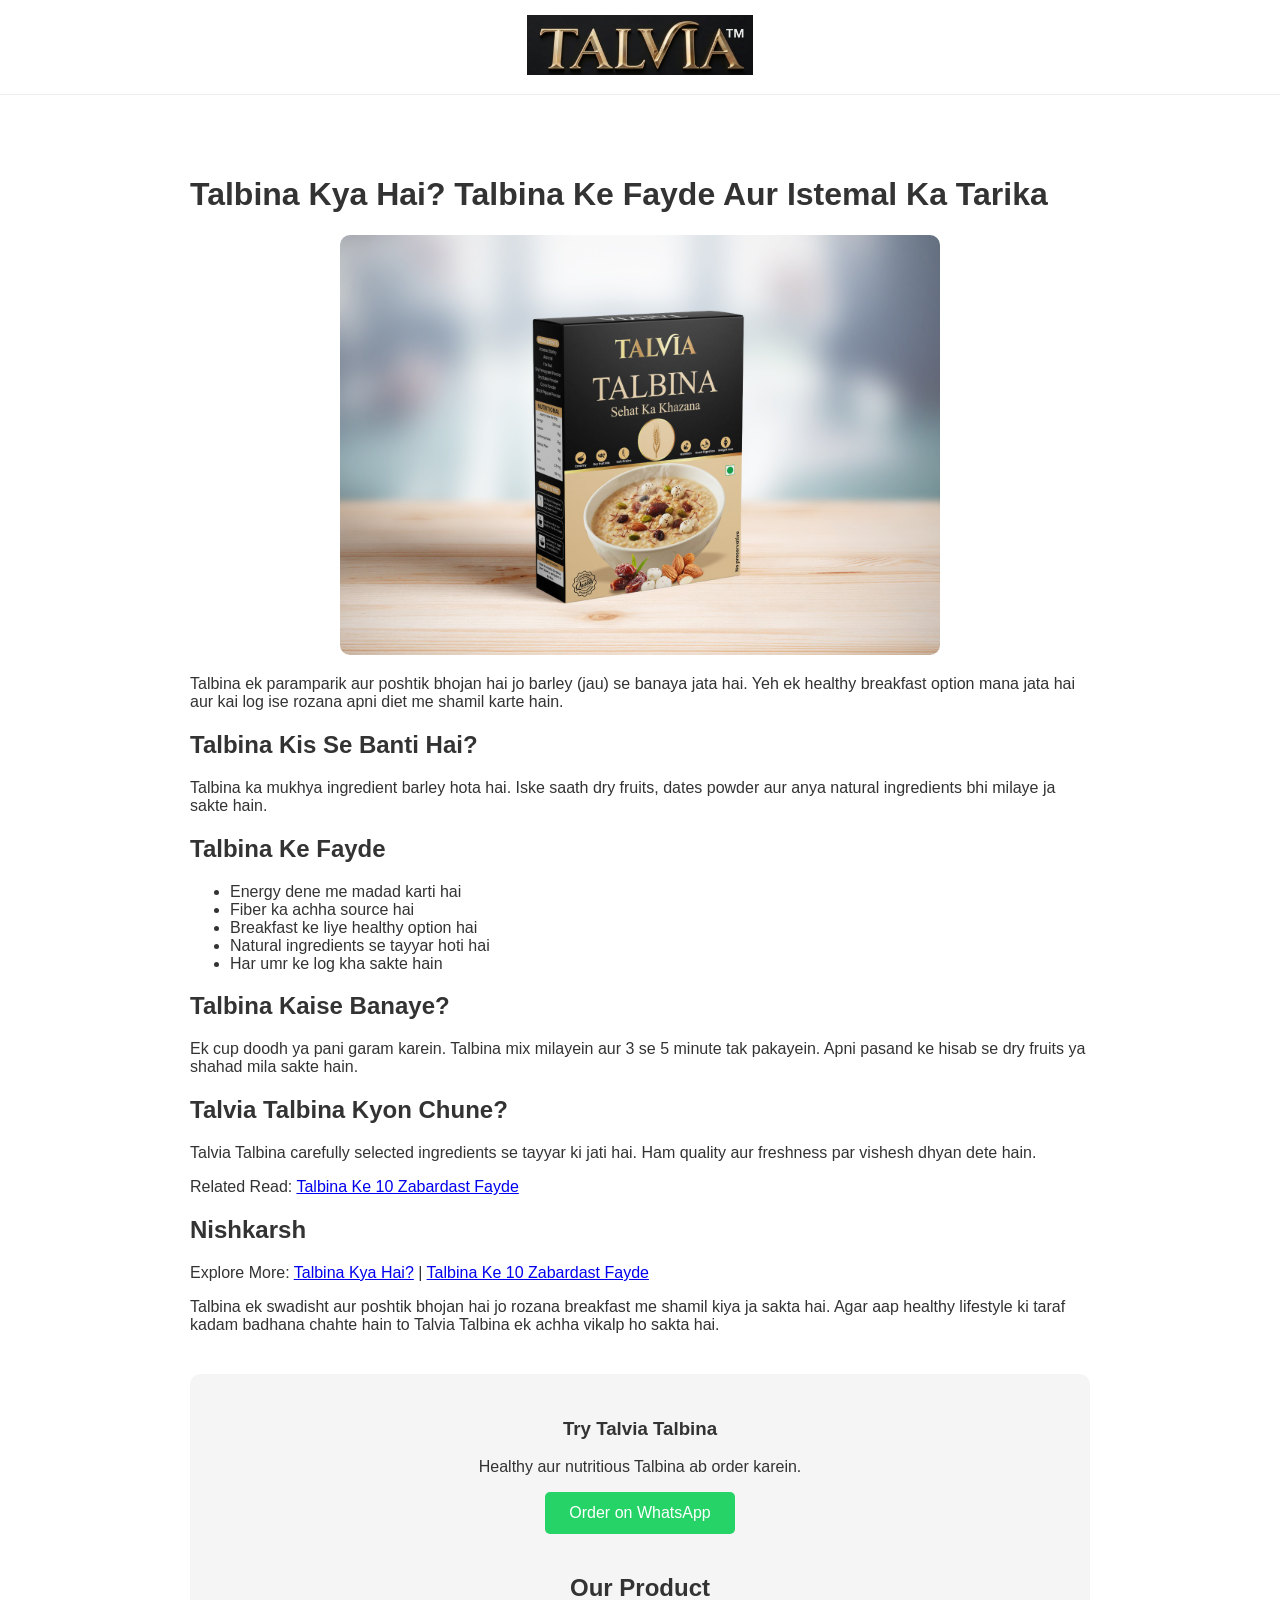
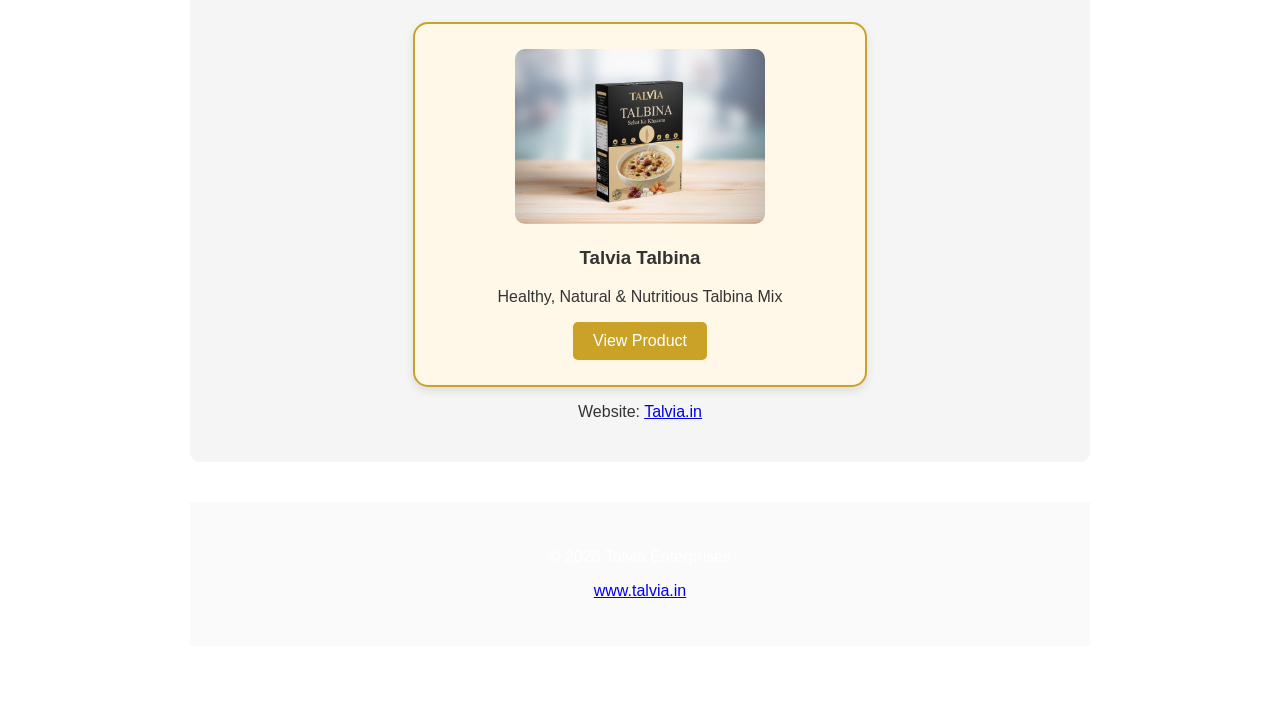
<file: blog/talbina-kya-hai.html>
<!DOCTYPE html>
<html lang="en">
<head>
<meta charset="UTF-8">
<meta name="viewport" content="width=device-width, initial-scale=1.0">

<title>Talbina Kya Hai? Talbina Ke Fayde Aur Istemal Ka Tarika | Talvia</title>

<meta name="description" content="Talbina kya hai? Talbina ke fayde, ingredients, nutrition aur istemal ka tarika jaaniye. Talvia Talbina ek healthy aur natural breakfast option hai.">

<link rel="canonical" href="https://talvia.in/blog/talbina-kya-hai.html">
<link rel="stylesheet" href="/style.css">
</head>

<body>
<header style="background:#fff;padding:15px 20px;border-bottom:1px solid #eee;">
  <a href="https://talvia.in">
    <img src="/logo.png" alt="Talvia Logo" style="height:60px;">
  </a>
</header>
<div style="max-width:900px;margin:40px auto;padding:20px;">
<h1>Talbina Kya Hai? Talbina Ke Fayde Aur Istemal Ka Tarika</h1>
<img src="/talbina.jpg" alt="Talvia Talbina" style="width:100%;max-width:600px;display:block;margin:20px auto;border-radius:10px;">
<p>
Talbina ek paramparik aur poshtik bhojan hai jo barley (jau) se banaya jata hai.
Yeh ek healthy breakfast option mana jata hai aur kai log ise rozana apni diet me shamil karte hain.
</p>

<h2>Talbina Kis Se Banti Hai?</h2>

<p>
Talbina ka mukhya ingredient barley hota hai. Iske saath dry fruits, dates powder aur anya natural ingredients bhi milaye ja sakte hain.
</p>

<h2>Talbina Ke Fayde</h2>

<ul>
<li>Energy dene me madad karti hai</li>
<li>Fiber ka achha source hai</li>
<li>Breakfast ke liye healthy option hai</li>
<li>Natural ingredients se tayyar hoti hai</li>
<li>Har umr ke log kha sakte hain</li>
</ul>

<h2>Talbina Kaise Banaye?</h2>

<p>
Ek cup doodh ya pani garam karein. Talbina mix milayein aur 3 se 5 minute tak pakayein.
Apni pasand ke hisab se dry fruits ya shahad mila sakte hain.
</p>

<h2>Talvia Talbina Kyon Chune?</h2>

<p>
Talvia Talbina carefully selected ingredients se tayyar ki jati hai.
Ham quality aur freshness par vishesh dhyan dete hain.
</p>
<p>
Related Read:
<a href="/blog/blog/talbina-ke-10-zabardast-fayde.html">
Talbina Ke 10 Zabardast Fayde
</a>
</p>
<h2>Nishkarsh</h2>
<p>
Explore More:
<a href="/blog/talbina-kya-hai.html">Talbina Kya Hai?</a> |
<a href="/blog/blog/talbina-ke-10-zabardast-fayde.html">Talbina Ke 10 Zabardast Fayde</a>
</p>
<p>
Talbina ek swadisht aur poshtik bhojan hai jo rozana breakfast me shamil kiya ja sakta hai.
Agar aap healthy lifestyle ki taraf kadam badhana chahte hain to Talvia Talbina ek achha vikalp ho sakta hai.
</p>
<div style="background:#f5f5f5;padding:25px;border-radius:10px;text-align:center;margin-top:40px;">
<h3>Try Talvia Talbina</h3>
<p>Healthy aur nutritious Talbina ab order karein.</p>
<a href="https://wa.me/919270209524" style="display:inline-block;padding:12px 24px;background:#25D366;color:white;text-decoration:none;border-radius:5px;">
Order on WhatsApp
</a>
<div style="margin-top:40px;">
<h2 style="text-align:center;">Our Product</h2>

<div style="border:2px solid #c9a227;padding:25px;border-radius:15px;text-align:center;background:#fff8e8;max-width:400px;margin:0 auto;box-shadow:0 4px 10px rgba(0,0,0,0.1);">

<img src="/talbina.jpg" alt="Talvia Talbina" style="max-width:250px;width:100%;border-radius:10px;">

<h3>Talvia Talbina</h3>

<p>Healthy, Natural & Nutritious Talbina Mix</p>

<a href="https://talvia.in/talbina.html" style="display:inline-block;padding:10px 20px;background:#c9a227;color:white;text-decoration:none;border-radius:5px;">
View Product
</a>

</div>
</div>
<p>
Website: <a href="https://talvia.in">Talvia.in</a>
</p>
</div>
<footer style="text-align:center;padding:30px;margin-top:40px;background:#fafafa;">
  <p>© 2026 Talvia Enterprises</p>
  <p><a href="https://talvia.in">www.talvia.in</a></p>
</footer>
</body>
</html>
</file>
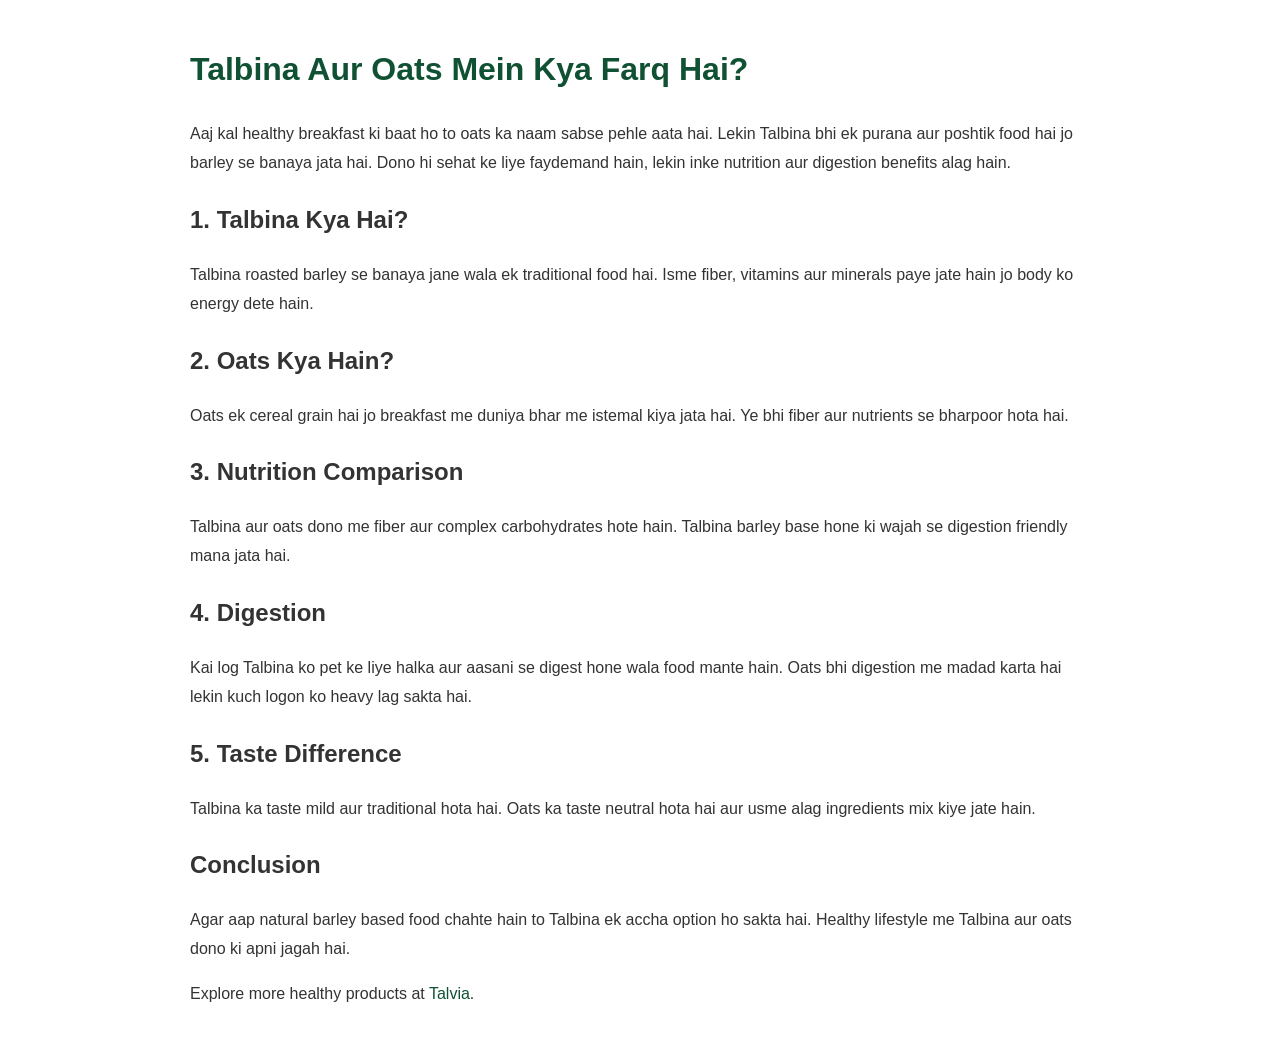
<file: blog/talbina-vs-oats.html>
<!DOCTYPE html>
<html lang="en">
<head>
<meta charset="UTF-8">
<meta name="viewport" content="width=device-width, initial-scale=1.0">

<title>Talbina vs Oats - Which is Better for Health?</title>

<meta name="description" content="Talbina aur oats mein kya farq hai? Nutrition, digestion aur health benefits ki complete comparison.">

<style>
body{
font-family:Arial,sans-serif;
max-width:900px;
margin:auto;
padding:20px;
line-height:1.8;
color:#333;
}

h1{
color:#0f5132;
}

img{
max-width:100%;
border-radius:12px;
margin:20px 0;
}

a{
color:#0f5132;
text-decoration:none;
}
</style>

</head>
<body>

<h1>Talbina Aur Oats Mein Kya Farq Hai?</h1>

<p>
Aaj kal healthy breakfast ki baat ho to oats ka naam sabse pehle aata hai.
Lekin Talbina bhi ek purana aur poshtik food hai jo barley se banaya jata hai.
Dono hi sehat ke liye faydemand hain, lekin inke nutrition aur digestion benefits alag hain.
</p>

<h2>1. Talbina Kya Hai?</h2>

<p>
Talbina roasted barley se banaya jane wala ek traditional food hai.
Isme fiber, vitamins aur minerals paye jate hain jo body ko energy dete hain.
</p>

<h2>2. Oats Kya Hain?</h2>

<p>
Oats ek cereal grain hai jo breakfast me duniya bhar me istemal kiya jata hai.
Ye bhi fiber aur nutrients se bharpoor hota hai.
</p>

<h2>3. Nutrition Comparison</h2>

<p>
Talbina aur oats dono me fiber aur complex carbohydrates hote hain.
Talbina barley base hone ki wajah se digestion friendly mana jata hai.
</p>

<h2>4. Digestion</h2>

<p>
Kai log Talbina ko pet ke liye halka aur aasani se digest hone wala food mante hain.
Oats bhi digestion me madad karta hai lekin kuch logon ko heavy lag sakta hai.
</p>

<h2>5. Taste Difference</h2>

<p>
Talbina ka taste mild aur traditional hota hai.
Oats ka taste neutral hota hai aur usme alag ingredients mix kiye jate hain.
</p>

<h2>Conclusion</h2>

<p>
Agar aap natural barley based food chahte hain to Talbina ek accha option ho sakta hai.
Healthy lifestyle me Talbina aur oats dono ki apni jagah hai.
</p>

<p>
Explore more healthy products at <a href="../index.html">Talvia</a>.
</p>

</body>
</html>
</file>
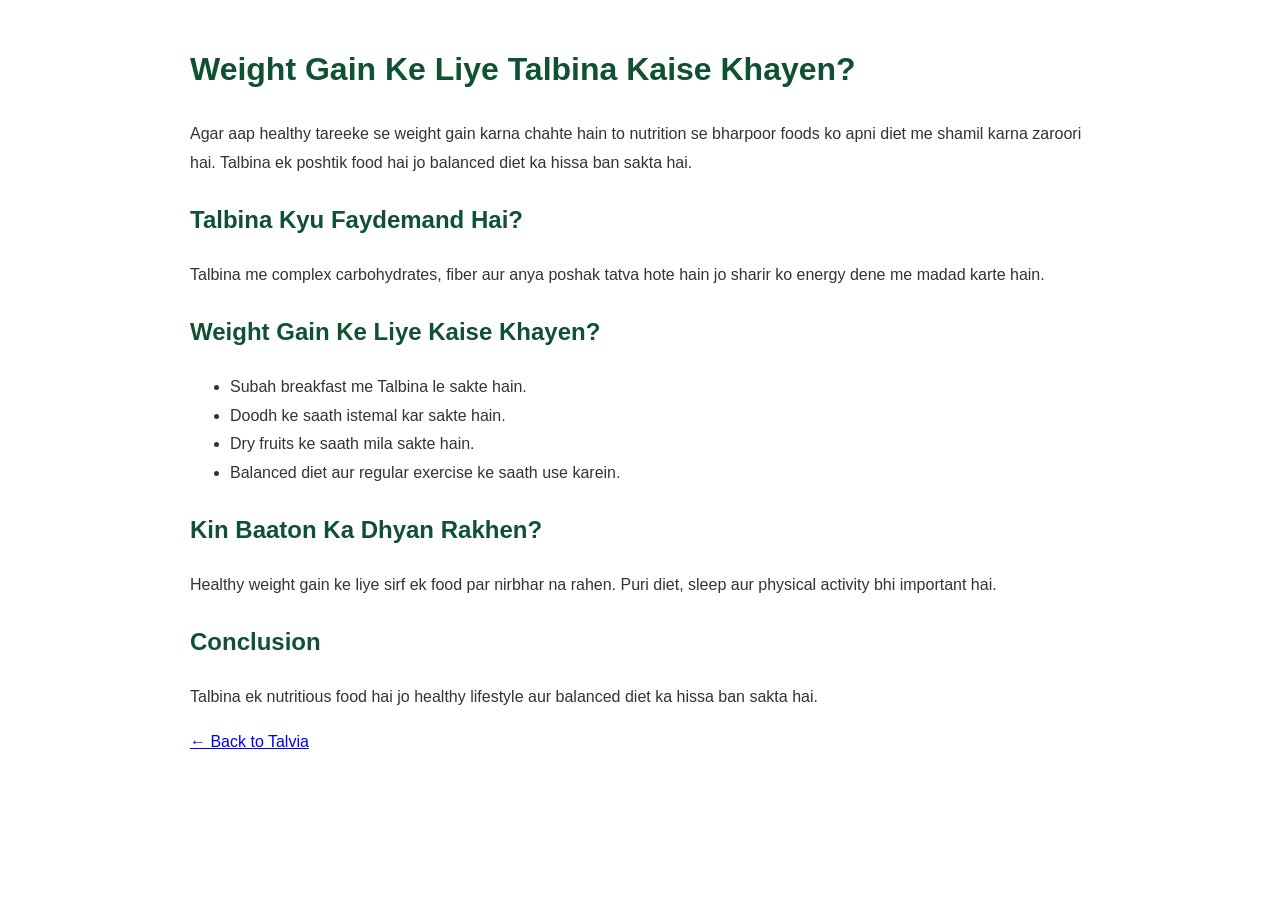
<file: blog/weight-gain-talbina.html>
<!DOCTYPE html>
<html lang="en">
<head>
<meta charset="UTF-8">
<meta name="viewport" content="width=device-width, initial-scale=1.0">

<title>Weight Gain Ke Liye Talbina Kaise Khayen?</title>

<meta name="description" content="Healthy weight gain ke liye Talbina ka istemal kaise karein. Talbina ke nutrition aur khane ka sahi tarika.">

<style>
body{
font-family:Arial,sans-serif;
max-width:900px;
margin:auto;
padding:20px;
line-height:1.8;
color:#333;
}
h1,h2{
color:#0f5132;
}
</style>
</head>

<body>

<h1>Weight Gain Ke Liye Talbina Kaise Khayen?</h1>

<p>
Agar aap healthy tareeke se weight gain karna chahte hain to nutrition se bharpoor foods ko apni diet me shamil karna zaroori hai. Talbina ek poshtik food hai jo balanced diet ka hissa ban sakta hai.
</p>

<h2>Talbina Kyu Faydemand Hai?</h2>

<p>
Talbina me complex carbohydrates, fiber aur anya poshak tatva hote hain jo sharir ko energy dene me madad karte hain.
</p>

<h2>Weight Gain Ke Liye Kaise Khayen?</h2>

<ul>
<li>Subah breakfast me Talbina le sakte hain.</li>
<li>Doodh ke saath istemal kar sakte hain.</li>
<li>Dry fruits ke saath mila sakte hain.</li>
<li>Balanced diet aur regular exercise ke saath use karein.</li>
</ul>

<h2>Kin Baaton Ka Dhyan Rakhen?</h2>

<p>
Healthy weight gain ke liye sirf ek food par nirbhar na rahen. Puri diet, sleep aur physical activity bhi important hai.
</p>

<h2>Conclusion</h2>

<p>
Talbina ek nutritious food hai jo healthy lifestyle aur balanced diet ka hissa ban sakta hai.
</p>

<p>
<a href="../index.html">← Back to Talvia</a>
</p>

</body>
</html>
</file>
<file: style.css>
body{margin:0;font-family:sans-serif;background:#fff;color:#333}
header{background:#000;color:#fff;text-align:center;padding:20px}
.hero{background:linear-gradient(to right,#0f9b0f,#000);color:#fff;text-align:center;padding:60px}
.btn{background:#25D366;padding:12px 20px;color:#fff;text-decoration:none;border-radius:5px}
.about,.products,.contact{padding:40px;text-align:center}
.grid{display:grid;grid-template-columns:repeat(auto-fit,minmax(200px,1fr));gap:20px}
.card{background:#f4f4f4;padding:20px;border-radius:10px}
footer{background:#000;color:#fff;text-align:center;padding:10px}
.premium {
  padding: 50px;
  background: #f9f9f9;
  text-align: center;
}

.features {
  display: flex;
  justify-content: center;
  gap: 20px;
  margin-top: 20px;
}

.card {
  background: white;
  padding: 20px;
  border-radius: 12px;
  width: 250px;
  box-shadow: 0 4px 15px rgba(0,0,0,0.1);
  transition: 0.3s;
}

.card:hover {
  transform: translateY(-10px);
}
.slider {
  width: 100%;
  overflow: hidden;
}

.slides {
  display: flex;
  width: 600%;
  
}

.slides img {
  width: 100%;
  height: 90vh;
  object-fit: cover;
}

@keyframes slide {
  0% { transform: translateX(0); }
  20% { transform: translateX(0); }

  25% { transform: translateX(-100%); }
  40% { transform: translateX(-100%); }

  45% { transform: translateX(-200%); }
  60% { transform: translateX(-200%); }
/* SLIDER FIX */
.slider {
  width: 100%;
  overflow: hidden;
}

.slides {
  display: flex;
  width: 100%;
  transition: transform 1s ease-in-out;
}

.slides img {
  width: 100%;
  height: 90vh;
  object-fit: cover;
}
  65% { transform: translateX(-300%); }
  80% { transform: translateX(-300%); }

  85% { transform: translateX(-400%); }
  100% { transform: translateX(-400%); }
}
.slides img{
  width:100%;
  flex-shrink:0;
  border-radius:20px;
}
.logo img{
  height:55px;
  object-fit:contain;

@media (max-width: 768px){
  .grid{
    grid-template-columns:1fr;
  }
}
.grid{
  display: grid;
  grid-template-columns: repeat(3, 1fr);
  gap: 20px;
}

@media (max-width: 768px){
  .grid{
    grid-template-columns: 1fr;
  }
}
</file>
